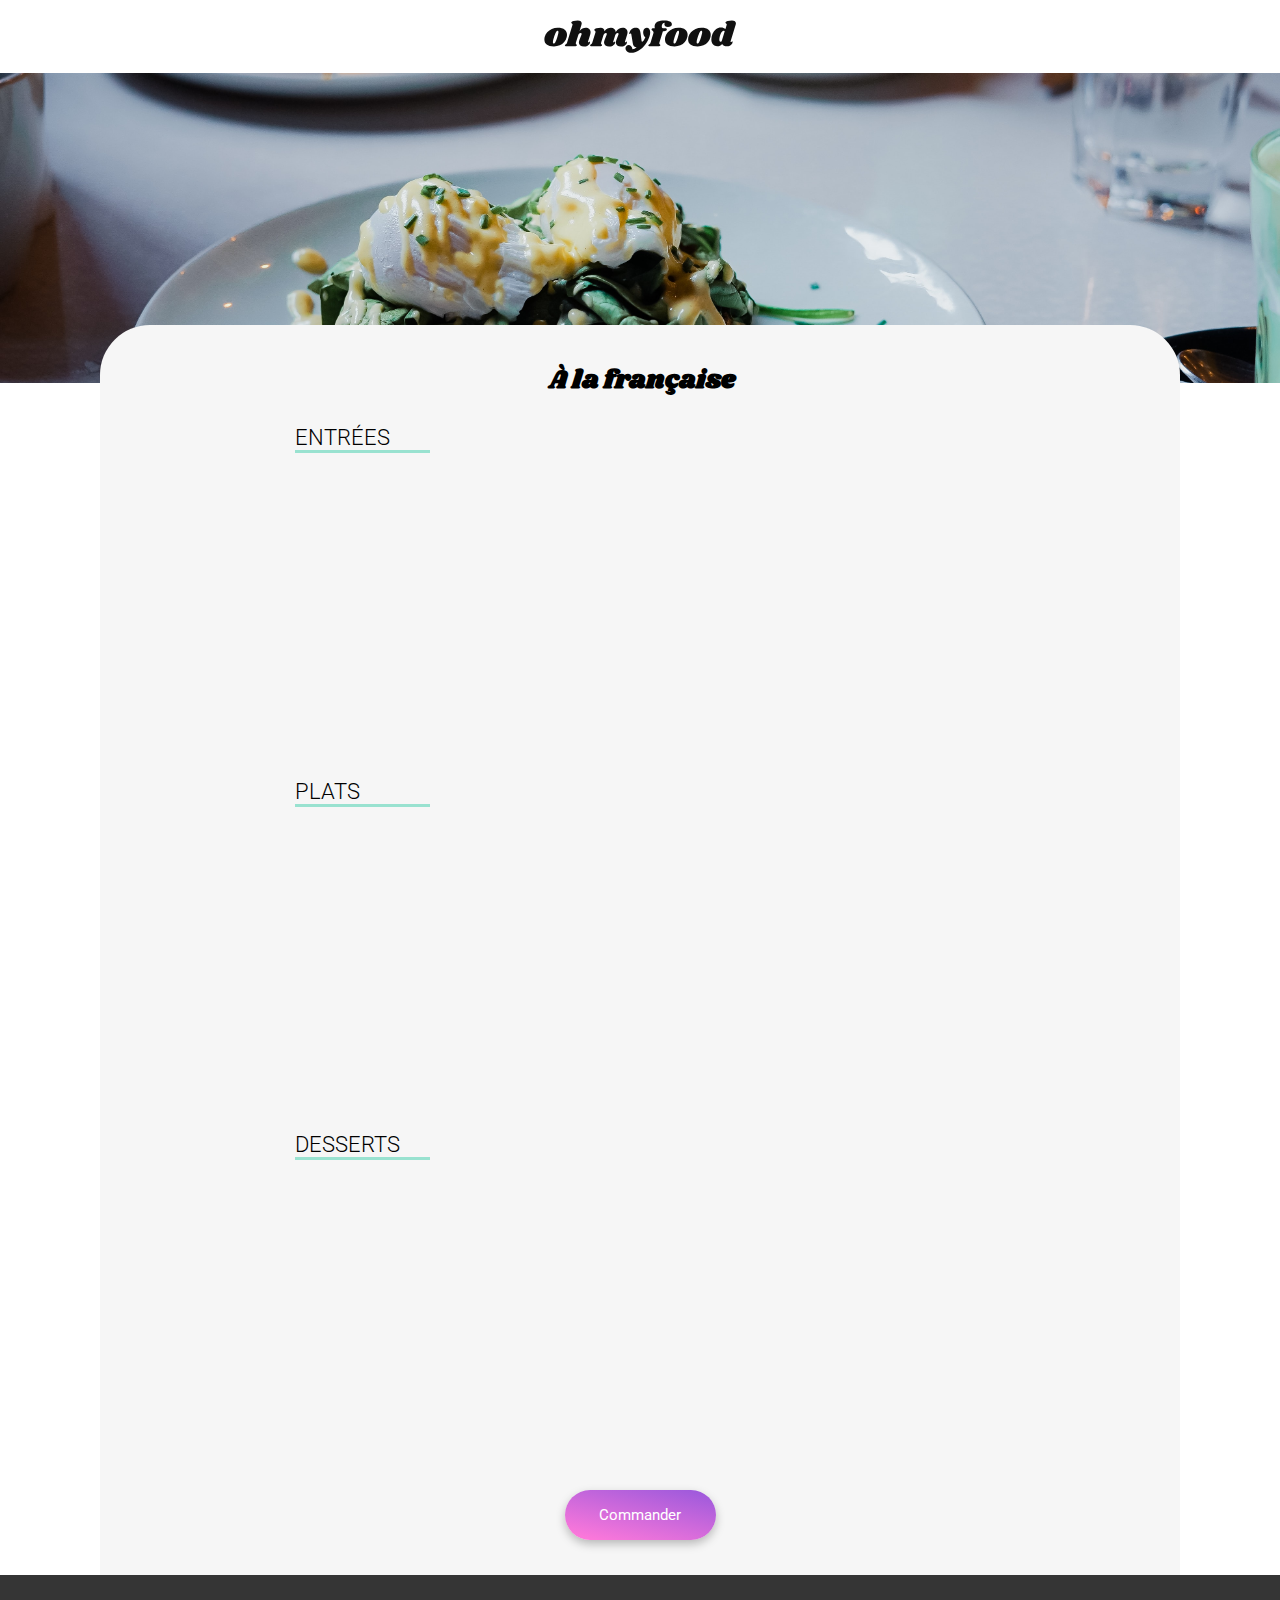
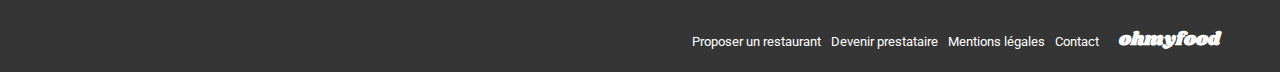
<file: restaurants/menu_a_la_francaise.html>
<!DOCTYPE html>
<html lang="fr">

<head>
    <meta charset="UTF-8">
    <meta name="viewport" content="width=device-width, initial-scale=1.0">
    <title>Menu - La palette du goût</title>
    <link rel="preconnect" href="https://fonts.googleapis.com">
    <link rel="preconnect" href="https://fonts.gstatic.com" crossorigin>
    <link href="https://fonts.googleapis.com/css2?family=Roboto:ital,wght@0,100;0,300;0,400;0,500;0,700;0,900;1,100;1,300;1,400;1,500;1,700;1,900&family=Shrikhand&display=swap" rel="stylesheet">
    <link rel="stylesheet" href="https://cdnjs.cloudflare.com/ajax/libs/font-awesome/6.2.1/css/all.min.css" integrity="sha512-MV7K8+y+gLIBoVD59lQIYicR65iaqukzvf/nwasF0nqhPay5w/9lJmVM2hMDcnK1OnMGCdVK+iQrJ7lzPJQd1w==" crossorigin="anonymous" referrerpolicy="no-referrer">
    <link rel="stylesheet" href="../assets/css/main.css">
</head>

<body>

    <!-- Header -->

    <header class="header">
        <a href="../index.html">
            <i class="fa-solid fa-arrow-left header__icon-arrow"></i>
        </a>
        <img class="header__logo logo" src="../assets/images/logo/ohmyfood@2x.svg" alt="logo">
    </header>
    <main>

        <!-- Banniere -->

        <div>
            <img class='banniere' src="../assets/images/restaurants/toa-heftiba-DQKerTsQwi0-unsplash.jpg" alt="photo du restaurant">
        </div>

        <!-- Menu -->

        <section class="menu">
            <div>
                <div>
                    <h1 class="menu__title">À la française</h1>
                    <a href="#">
                        <div class="heart-button-menu"><i class="fa-regular fa-heart card__heart--banniere"></i></div>
                    </a>
                </div>
            </div>
            <div class="menu__lists">
                <div class="menu__list">
                    <h2 class="menu__title2 fade-in">ENTRÉES</h2>
                    <a href="#">
                        <div class="menu-item item-1">
                            <div class="menu-content">
                                <h3 class="menu-titlename">Tartare de poulpe acidulé</h3>
                                <p class="menu-paragraphe">Aux zestes d'orange</p>
                            </div>
                                <span class="euro">25€</span>
                                <div class="list-order">
                                    <i class="fa-regular fa-circle-check icon-check"></i>
                                </div>
                        </div>
                    </a>
                    <a href="#">
                        <div class="menu-item item-2">
                            <div class="menu-content">
                                <h3 class="menu-titlename">Velouté de légumes d'antan</h3>
                                <p class="menu-paragraphe">Carotte, panais, topinambour</p>
                            </div>
                                <span class="euro">35€</span>
                                <div class="list-order">
                                    <i class="fa-regular fa-circle-check icon-check"></i>
                                </div>
                        </div>
                    </a>
                    <a href="#">
                        <div class="menu-item item-3">
                            <div class="menu-content">
                                <h3 class="menu-titlename">Soupe à l'oignon</h3>
                                <p class="menu-paragraphe">Revisitée</p>
                            </div>
                                <span class="euro">20€</span>
                                <div class="list-order">
                                    <i class="fa-regular fa-circle-check icon-check"></i>
                                </div>
                        </div>
                    </a>
                </div>

                <div class="menu__list">
                <h2 class="menu__title2 fade-in">PLATS</h2>
                    <a href="#">
                        <div class="menu-item item-1">
                            <div class="menu-content">
                                <h3 class="menu-titlename">Coquilles Saint-Jacques</h3>
                                <p class="menu-paragraphe">Accompagnées d'une purée de panais</p>
                            </div>
                                <span class="euro">40€</span>
                                <div class="list-order">
                                    <i class="fa-regular fa-circle-check icon-check"></i>
                                </div>
                        </div>
                    </a>
                    <a href="#">
                        <div class="menu-item item-2">
                            <div class="menu-content">
                                <h3 class="menu-titlename">Magret de canard</h3>
                                <p class="menu-paragraphe">Et parmentier de pommes de terre</p>
                            </div>
                                <span class="euro">35€</span>
                                <div class="list-order">
                                    <i class="fa-regular fa-circle-check icon-check"></i>
                                </div>
                        </div>
                    </a>
                    <a href="#">
                        <div class="menu-item item-3">
                            <div class="menu-content">
                                <h3 class="menu-titlename">Pigeonneau d’Ille-et-Vilaine</h3>
                                <p class="menu-paragraphe">Sur son lit de gnocchis aux légumes</p>
                            </div>
                                <span class="euro">44€</span>
                                <div class="list-order">
                                    <i class="fa-regular fa-circle-check icon-check"></i>
                                </div>
                        </div>
                    </a>
                </div>

                <div class="menu__list">
                <h2 class="menu__title2 fade-in">DESSERTS</h2>
                    <a href="#">
                        <div class="menu-item item-1">
                            <div class="menu-content">
                                <h3 class="menu-titlename">Pétales de violettes glacés</h3>
                                <p class="menu-paragraphe">Et purée de noisettes</p>
                            </div>
                                <span class="euro">18€</span>
                                <div class="list-order">
                                    <i class="fa-regular fa-circle-check icon-check"></i>
                                </div>
                        </div>
                    </a>
                    <a href="#">
                        <div class="menu-item item-2">
                            <div class="menu-content">
                                <h3 class="menu-titlename">Fondant au chocolat</h3>
                                <p class="menu-paragraphe">Revisité</p>
                            </div>
                                <span class="euro">22€</span>
                                <div class="list-order">
                                    <i class="fa-regular fa-circle-check icon-check"></i>
                                </div>
                        </div>
                    </a>
                    <a href="#">
                        <div class="menu-item item-3">
                            <div class="menu-content">
                                <h3 class="menu-titlename">Millefeuille croustillant</h3>
                                <p class="menu-paragraphe">Myrtilles et pâte d’amande</p>
                            </div>
                                <span class="euro">23€</span>
                                <div class="list-order">
                                    <i class="fa-regular fa-circle-check icon-check"></i>
                                </div>
                        </div>
                    </a>
                </div>
            </div>

            <!-- Order button -->

            <div class="container order-container">
                <a href="#">
                    <div class="lineargradient lineargradient__orderbutton">Commander</div>
                </a>
            </div>
        </section>
    </main>

    <!-- Footer -->

    <footer class="footer">
        <h3 class="footer__title">ohmyfood</h3>
        <ul class="footer__title--link">
            <li>
                <i class="fa-solid fa-utensils footer__icon"></i>
                <a href="#">Proposer un restaurant</a>
            </li>
            <li>
                <i class="fa-solid fa-handshake-angle footer__icon"></i>
                <a href="#">Devenir prestataire</a>
            </li>
            <li>
                <a href="#">Mentions légales</a>
            </li>
            <li>
                <a href="mailto:contact@ohmyfood.com">Contact</a>
            </li>
        </ul>
    </footer>
</body>

</html>
</file>
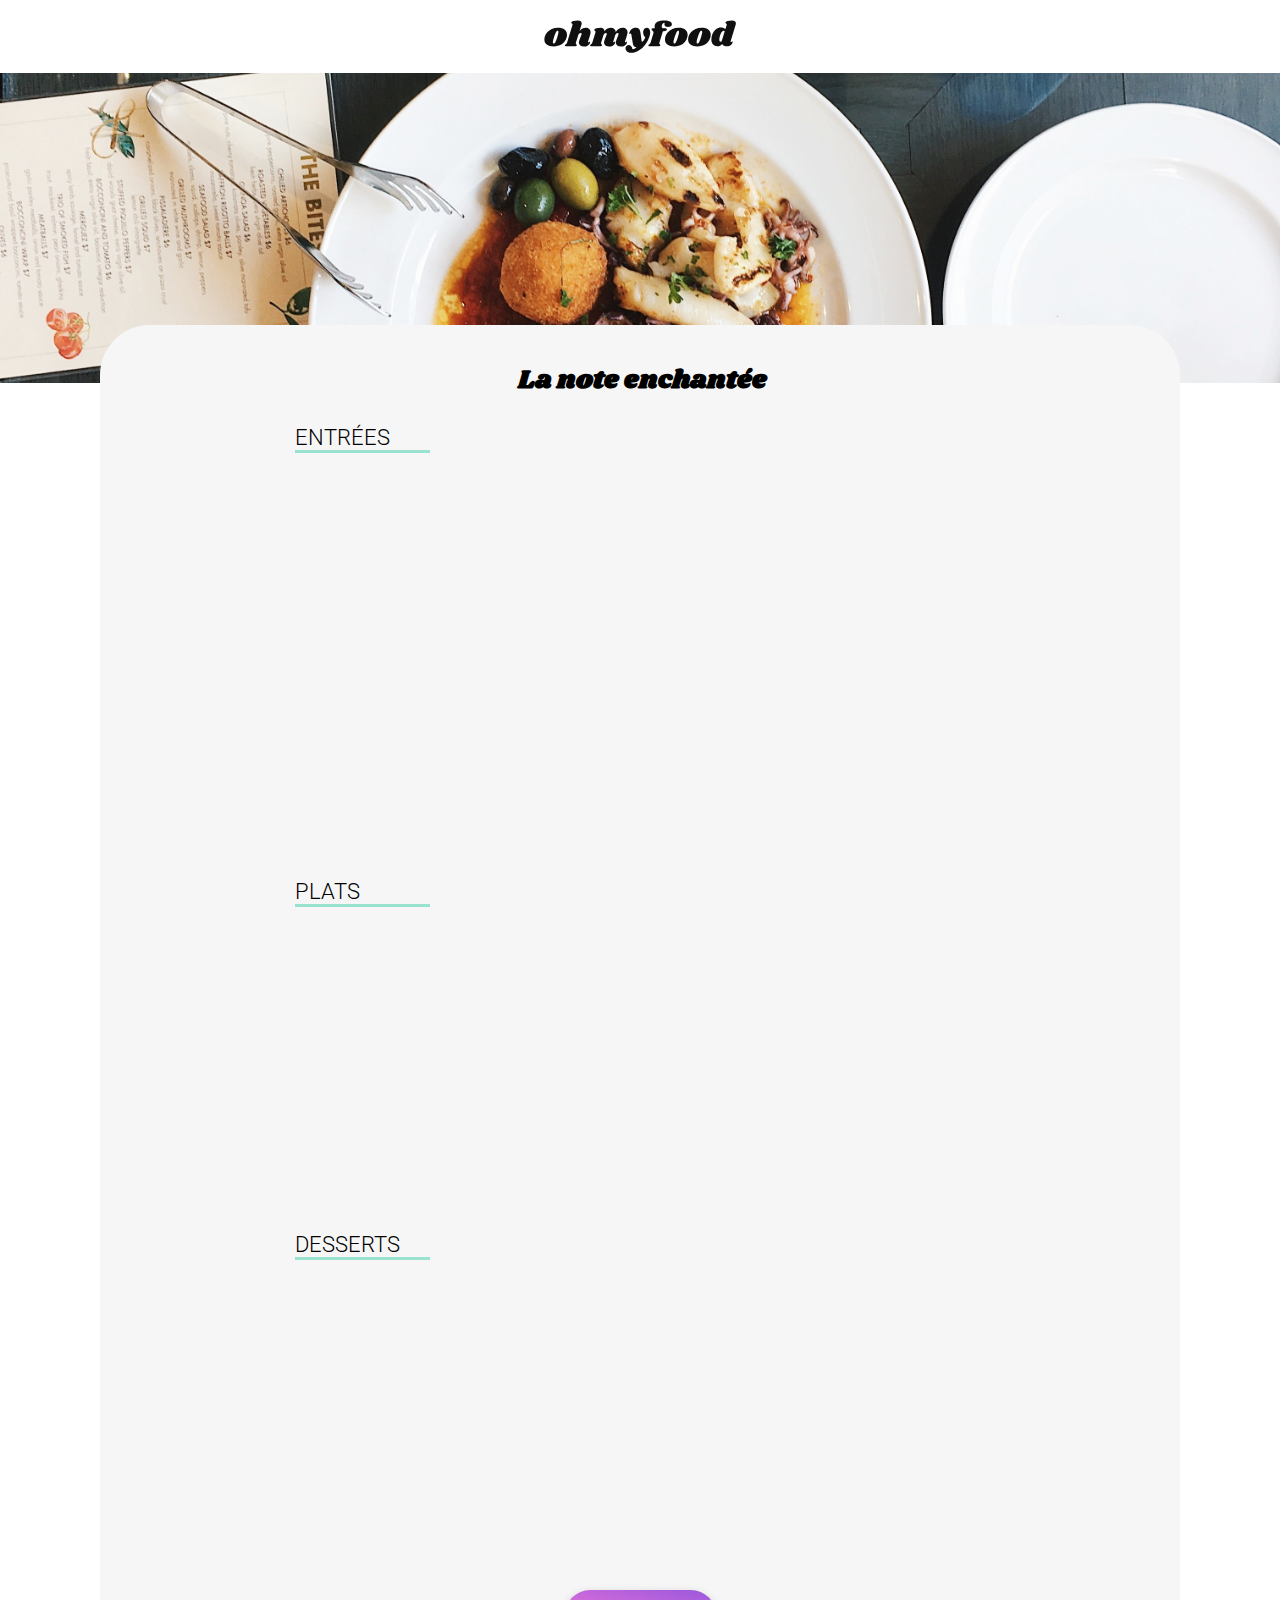
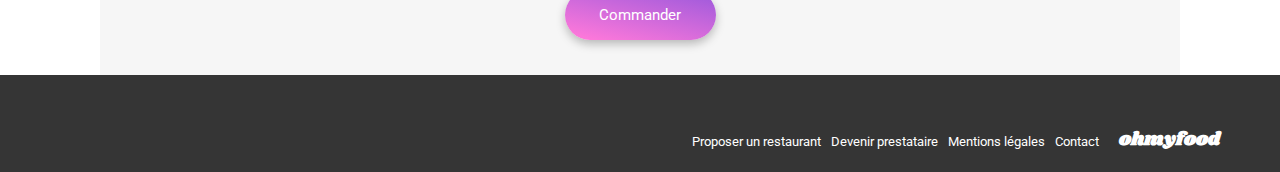
<file: restaurants/menu_la_note_enchantee.html>
<!DOCTYPE html>
<html lang="fr">

<head>
    <meta charset="UTF-8">
    <meta name="viewport" content="width=device-width, initial-scale=1.0">
    <title>Menu - La note enchantée</title>
    <link rel="preconnect" href="https://fonts.googleapis.com">
    <link rel="preconnect" href="https://fonts.gstatic.com" crossorigin>
    <link href="https://fonts.googleapis.com/css2?family=Roboto:ital,wght@0,100;0,300;0,400;0,500;0,700;0,900;1,100;1,300;1,400;1,500;1,700;1,900&family=Shrikhand&display=swap" rel="stylesheet">
    <link rel="stylesheet" href="https://cdnjs.cloudflare.com/ajax/libs/font-awesome/6.2.1/css/all.min.css" integrity="sha512-MV7K8+y+gLIBoVD59lQIYicR65iaqukzvf/nwasF0nqhPay5w/9lJmVM2hMDcnK1OnMGCdVK+iQrJ7lzPJQd1w==" crossorigin="anonymous" referrerpolicy="no-referrer">
    <link rel="stylesheet" href="../assets/css/main.css">
</head>

<body>

    <!-- Header -->

    <header class="header">
        <a href="../index.html">
            <i class="fa-solid fa-arrow-left header__icon-arrow"></i>
        </a>
        <img class="header__logo logo" src="../assets/images/logo/ohmyfood@2x.svg" alt="logo">
    </header>
    <main>

        <!-- Banniere -->

        <div>
            <img class='banniere' src="../assets/images/restaurants/stil-u2Lp8tXIcjw-unsplash.jpg" alt="photo du restaurant">
        </div>

        <!-- Menu -->

        <section class="menu">
            <div>
                <div>
                    <h1 class="menu__title">La note enchantée</h1>
                    <a href="#">
                        <div class="heart-button-menu"><i class="fa-regular fa-heart card__heart--banniere"></i></div>
                    </a>
                </div>
            </div>
            <div class="menu__lists">
                <div class="menu__list">
                    <h2 class="menu__title2 fade-in">ENTRÉES</h2>
                    <a href="#">
                        <div class="menu-item item-1">
                            <div class="menu-content">
                                <h3 class="menu-titlename">Ravioles de foie gras</h3>
                                <p class="menu-paragraphe">Accompagnées de leur crème à la truffe</p>
                            </div>
                                <span class="euro">25€</span>
                                <div class="list-order">
                                    <i class="fa-regular fa-circle-check icon-check"></i>
                                </div>
                        </div>
                    </a>
                    <a href="#">
                        <div class="menu-item item-2">
                            <div class="menu-content">
                                <h3 class="menu-titlename">Caviar osciètre</h3>
                                <p class="menu-paragraphe">Sur blini à la farine de blé noir</p>
                            </div>
                                <span class="euro">35€</span>
                                <div class="list-order">
                                    <i class="fa-regular fa-circle-check icon-check"></i>
                                </div>
                        </div>
                    </a>
                    <a href="#">
                        <div class="menu-item item-3">
                            <div class="menu-content">
                                <h3 class="menu-titlename">Homard et espuma de potiron</h3>
                                <p class="menu-paragraphe">Marinés aux zestes d'orange</p>
                            </div>
                                <span class="euro">20€</span>
                                <div class="list-order">
                                    <i class="fa-regular fa-circle-check icon-check"></i>
                                </div>
                        </div>
                    </a>
                    <a href="#">
                        <div class="menu-item item-4">
                            <div class="menu-content">
                                <h3 class="menu-titlename">Foie gras de canard cuit entier</h3>
                                <p class="menu-paragraphe">Confiture de figue et pain toasté</p>
                            </div>
                                <span class="euro">35€</span>
                                <div class="list-order">
                                    <i class="fa-regular fa-circle-check icon-check"></i>
                                </div>
                        </div>
                    </a>
                </div>

                <div class="menu__list">
                <h2 class="menu__title2 fade-in">PLATS</h2>
                    <a href="#">
                        <div class="menu-item item-1">
                            <div class="menu-content">
                                <h3 class="menu-titlename">Noix de coquilles Saint-Jacques</h3>
                                <p class="menu-paragraphe">Sur lit de purée de céleri-rave</p>
                            </div>
                                <span class="euro">40€</span>
                                <div class="list-order">
                                    <i class="fa-regular fa-circle-check icon-check"></i>
                                </div>
                        </div>
                    </a>
                    <a href="#">
                        <div class="menu-item item-2">
                            <div class="menu-content">
                                <h3 class="menu-titlename">Langoustine poêlée</h3>
                                <p class="menu-paragraphe">Purée de patate douce</p>
                            </div>
                                <span class="euro">35€</span>
                                <div class="list-order">
                                    <i class="fa-regular fa-circle-check icon-check"></i>
                                </div>
                        </div>
                    </a>
                    <a href="#">
                        <div class="menu-item item-3">
                            <div class="menu-content">
                                <h3 class="menu-titlename">Mijoté de queue de bœuf</h3>
                                <p class="menu-paragraphe">Et riz sauvage aux zestes de citron</p>
                            </div>
                                <span class="euro">44€</span>
                                <div class="list-order">
                                    <i class="fa-regular fa-circle-check icon-check"></i>
                                </div>
                        </div>
                    </a>
                </div>

                <div class="menu__list">
                <h2 class="menu__title2 fade-in">DESSERTS</h2>
                    <a href="#">
                        <div class="menu-item item-1">
                            <div class="menu-content">
                                <h3 class="menu-titlename">Macaron noisette et chocolat</h3>
                                <p class="menu-paragraphe">Glace au caramel brun et sel de Guérande</p>
                            </div>
                                <span class="euro">18€</span>
                                <div class="list-order">
                                    <i class="fa-regular fa-circle-check icon-check"></i>
                                </div>
                        </div>
                    </a>
                    <a href="#">
                        <div class="menu-item item-2">
                            <div class="menu-content">
                                <h3 class="menu-titlename">Baba au rhum revisité</h3>
                                <p class="menu-paragraphe">Avec son coulis de citron</p>
                            </div>
                                <span class="euro">22€</span>
                                <div class="list-order">
                                    <i class="fa-regular fa-circle-check icon-check"></i>
                                </div>
                        </div>
                    </a>
                    <a href="#">
                        <div class="menu-item item-3">
                            <div class="menu-content">
                                <h3 class="menu-titlename">Tarte au citron meringuée</h3>
                                <p class="menu-paragraphe">Déstructurée</p>
                            </div>
                                <span class="euro">23€</span>
                                <div class="list-order">
                                    <i class="fa-regular fa-circle-check icon-check"></i>
                                </div>
                        </div>
                    </a>
                </div>
            </div>

            <!-- Order button -->

            <div class="container order-container">
                <a href="#">
                    <div class="lineargradient lineargradient__orderbutton">Commander</div>
                </a>
            </div>
        </section>
    </main>

    <!-- Footer -->

    <footer class="footer">
        <h3 class="footer__title">ohmyfood</h3>
        <ul class="footer__title--link">
            <li>
                <i class="fa-solid fa-utensils footer__icon"></i>
                <a href="#">Proposer un restaurant</a>
            </li>
            <li>
                <i class="fa-solid fa-handshake-angle footer__icon"></i>
                <a href="#">Devenir prestataire</a>
            </li>
            <li>
                <a href="#">Mentions légales</a>
            </li>
            <li>
                <a href="mailto:contact@ohmyfood.com">Contact</a>
            </li>
        </ul>
    </footer>
</body>

</html>
</file>
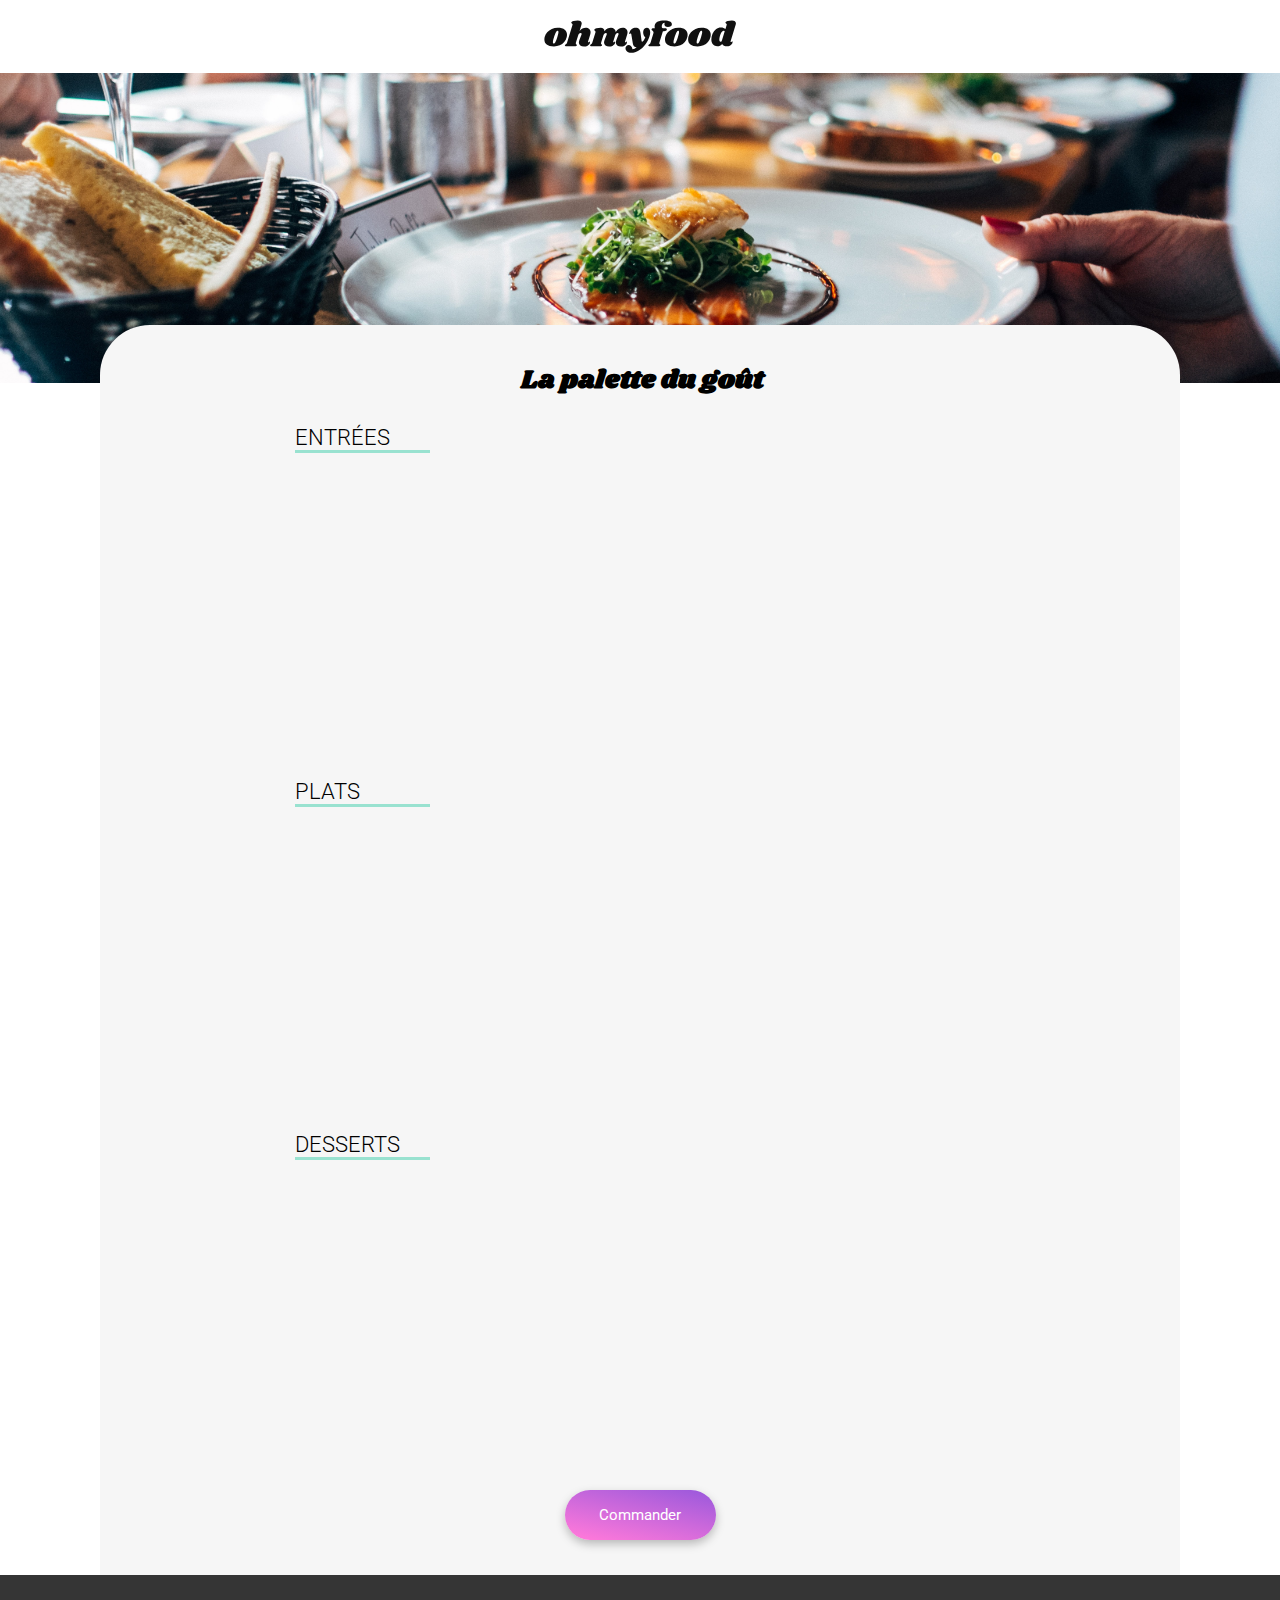
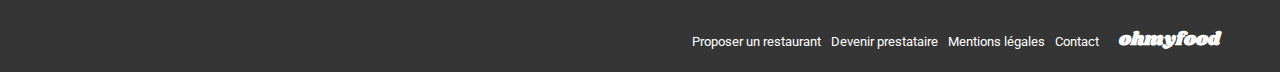
<file: restaurants/menu_la_palette_du_gout.html>
<!DOCTYPE html>
<html lang="fr">

<head>
    <meta charset="UTF-8">
    <meta name="viewport" content="width=device-width, initial-scale=1.0">
    <title>Menu - La palette du goût</title>
    <link rel="preconnect" href="https://fonts.googleapis.com">
    <link rel="preconnect" href="https://fonts.gstatic.com" crossorigin>
    <link href="https://fonts.googleapis.com/css2?family=Roboto:ital,wght@0,100;0,300;0,400;0,500;0,700;0,900;1,100;1,300;1,400;1,500;1,700;1,900&family=Shrikhand&display=swap" rel="stylesheet">
    <link rel="stylesheet" href="https://cdnjs.cloudflare.com/ajax/libs/font-awesome/6.2.1/css/all.min.css" integrity="sha512-MV7K8+y+gLIBoVD59lQIYicR65iaqukzvf/nwasF0nqhPay5w/9lJmVM2hMDcnK1OnMGCdVK+iQrJ7lzPJQd1w==" crossorigin="anonymous" referrerpolicy="no-referrer">
    <link rel="stylesheet" href="../assets/css/main.css">
</head>

<body>

    <!-- Header -->

    <header class="header">
        <a href="../index.html">
            <i class="fa-solid fa-arrow-left header__icon-arrow"></i>
        </a>
        <img class="header__logo logo" src="../assets/images/logo/ohmyfood@2x.svg" alt="logo">
    </header>
    <main>

        <!-- Banniere -->

        <div>
            <img class='banniere' src="../assets/images/restaurants/jay-wennington-N_Y88TWmGwA-unsplash.jpg" alt="photo du restaurant">
        </div>

        <!-- Menu -->

        <section class="menu">
            <div>
                <div>
                    <h1 class="menu__title">La palette du goût</h1>
                    <a href="#">
                        <div class="heart-button-menu"><i class="fa-regular fa-heart card__heart--banniere"></i></div>
                    </a>
                </div>
            </div>
            <div class="menu__lists">
                <div class="menu__list">
                    <h2 class="menu__title2 fade-in">ENTRÉES</h2>
                    <a href="#">
                        <div class="menu-item item-1">
                            <div class="menu-content">
                                <h3 class="menu-titlename">Fricassée d'escargots</h3>
                                <p class="menu-paragraphe">Au piment d'Espelette</p>
                            </div>
                                <span class="euro">25€</span>
                                <div class="list-order">
                                    <i class="fa-regular fa-circle-check icon-check"></i>
                                </div>
                        </div>
                    </a>
                    <a href="#">
                        <div class="menu-item item-2">
                            <div class="menu-content">
                                <h3 class="menu-titlename">Foie gras de canard mi-cuit</h3>
                                <p class="menu-paragraphe">Et ses copeaux de truffe noire</p>
                            </div>
                                <span class="euro">35€</span>
                                <div class="list-order">
                                    <i class="fa-regular fa-circle-check icon-check"></i>
                                </div>
                        </div>
                    </a>
                    <a href="#">
                        <div class="menu-item item-3">
                            <div class="menu-content">
                                <h3 class="menu-titlename">Œuf au plat</h3>
                                <p class="menu-paragraphe">Assaisonné à la truffe sur lit de caviar</p>
                            </div>
                                <span class="euro">20€</span>
                                <div class="list-order">
                                    <i class="fa-regular fa-circle-check icon-check"></i>
                                </div>
                        </div>
                    </a>
                </div>

                <div class="menu__list">
                <h2 class="menu__title2 fade-in">PLATS</h2>
                    <a href="#">
                        <div class="menu-item item-1">
                            <div class="menu-content">
                                <h3 class="menu-titlename">Filet de bœuf aux herbes</h3>
                                <p class="menu-paragraphe">Accompagné de sa ribambelle de légumes</p>
                            </div>
                                <span class="euro">40€</span>
                                <div class="list-order">
                                    <i class="fa-regular fa-circle-check icon-check"></i>
                                </div>
                        </div>
                    </a>
                    <a href="#">
                        <div class="menu-item item-2">
                            <div class="menu-content">
                                <h3 class="menu-titlename">Parmentier de queue de bœuf</h3>
                                <p class="menu-paragraphe">À la truffe noire sur sa purée de panais</p>
                            </div>
                                <span class="euro">35€</span>
                                <div class="list-order">
                                    <i class="fa-regular fa-circle-check icon-check"></i>
                                </div>
                        </div>
                    </a>
                    <a href="#">
                        <div class="menu-item item-3">
                            <div class="menu-content">
                                <h3 class="menu-titlename">Filet de turbot</h3>
                                <p class="menu-paragraphe">Aux agrumes</p>
                            </div>
                                <span class="euro">44€</span>
                                <div class="list-order">
                                    <i class="fa-regular fa-circle-check icon-check"></i>
                                </div>
                        </div>
                    </a>
                </div>

                <div class="menu__list">
                <h2 class="menu__title2 fade-in">DESSERTS</h2>
                    <a href="#">
                        <div class="menu-item item-1">
                            <div class="menu-content">
                                <h3 class="menu-titlename">Paris-Brest</h3>
                                <p class="menu-paragraphe">Revisité</p>
                            </div>
                                <span class="euro">18€</span>
                                <div class="list-order">
                                    <i class="fa-regular fa-circle-check icon-check"></i>
                                </div>
                        </div>
                    </a>
                    <a href="#">
                        <div class="menu-item item-2">
                            <div class="menu-content">
                                <h3 class="menu-titlename">Macaron au chocolat d'exception</h3>
                                <p class="menu-paragraphe">Et glace à la vanille de Madagascar</p>
                            </div>
                                <span class="euro">22€</span>
                                <div class="list-order">
                                    <i class="fa-regular fa-circle-check icon-check"></i>
                                </div>
                        </div>
                    </a>
                    <a href="#">
                        <div class="menu-item item-3">
                            <div class="menu-content">
                                <h3 class="menu-titlename">Mousse au chocolat</h3>
                                <p class="menu-paragraphe">Au piment d'Espelette et à la truffe noire</p>
                            </div>
                                <span class="euro">23€</span>
                                <div class="list-order">
                                    <i class="fa-regular fa-circle-check icon-check"></i>
                                </div>
                        </div>
                    </a>
                </div>
            </div>

            <!-- Order button -->

            <div class="container order-container">
                <a href="#">
                    <div class="lineargradient lineargradient__orderbutton">Commander</div>
                </a>
            </div>
        </section>
    </main>

    <!-- Footer -->

    <footer class="footer">
        <h3 class="footer__title">ohmyfood</h3>
        <ul class="footer__title--link">
            <li>
                <i class="fa-solid fa-utensils footer__icon"></i>
                <a href="#">Proposer un restaurant</a>
            </li>
            <li>
                <i class="fa-solid fa-handshake-angle footer__icon"></i>
                <a href="#">Devenir prestataire</a>
            </li>
            <li>
                <a href="#">Mentions légales</a>
            </li>
            <li>
                <a href="mailto:contact@ohmyfood.com">Contact</a>
            </li>
        </ul>
    </footer>
</body>

</html>
</file>
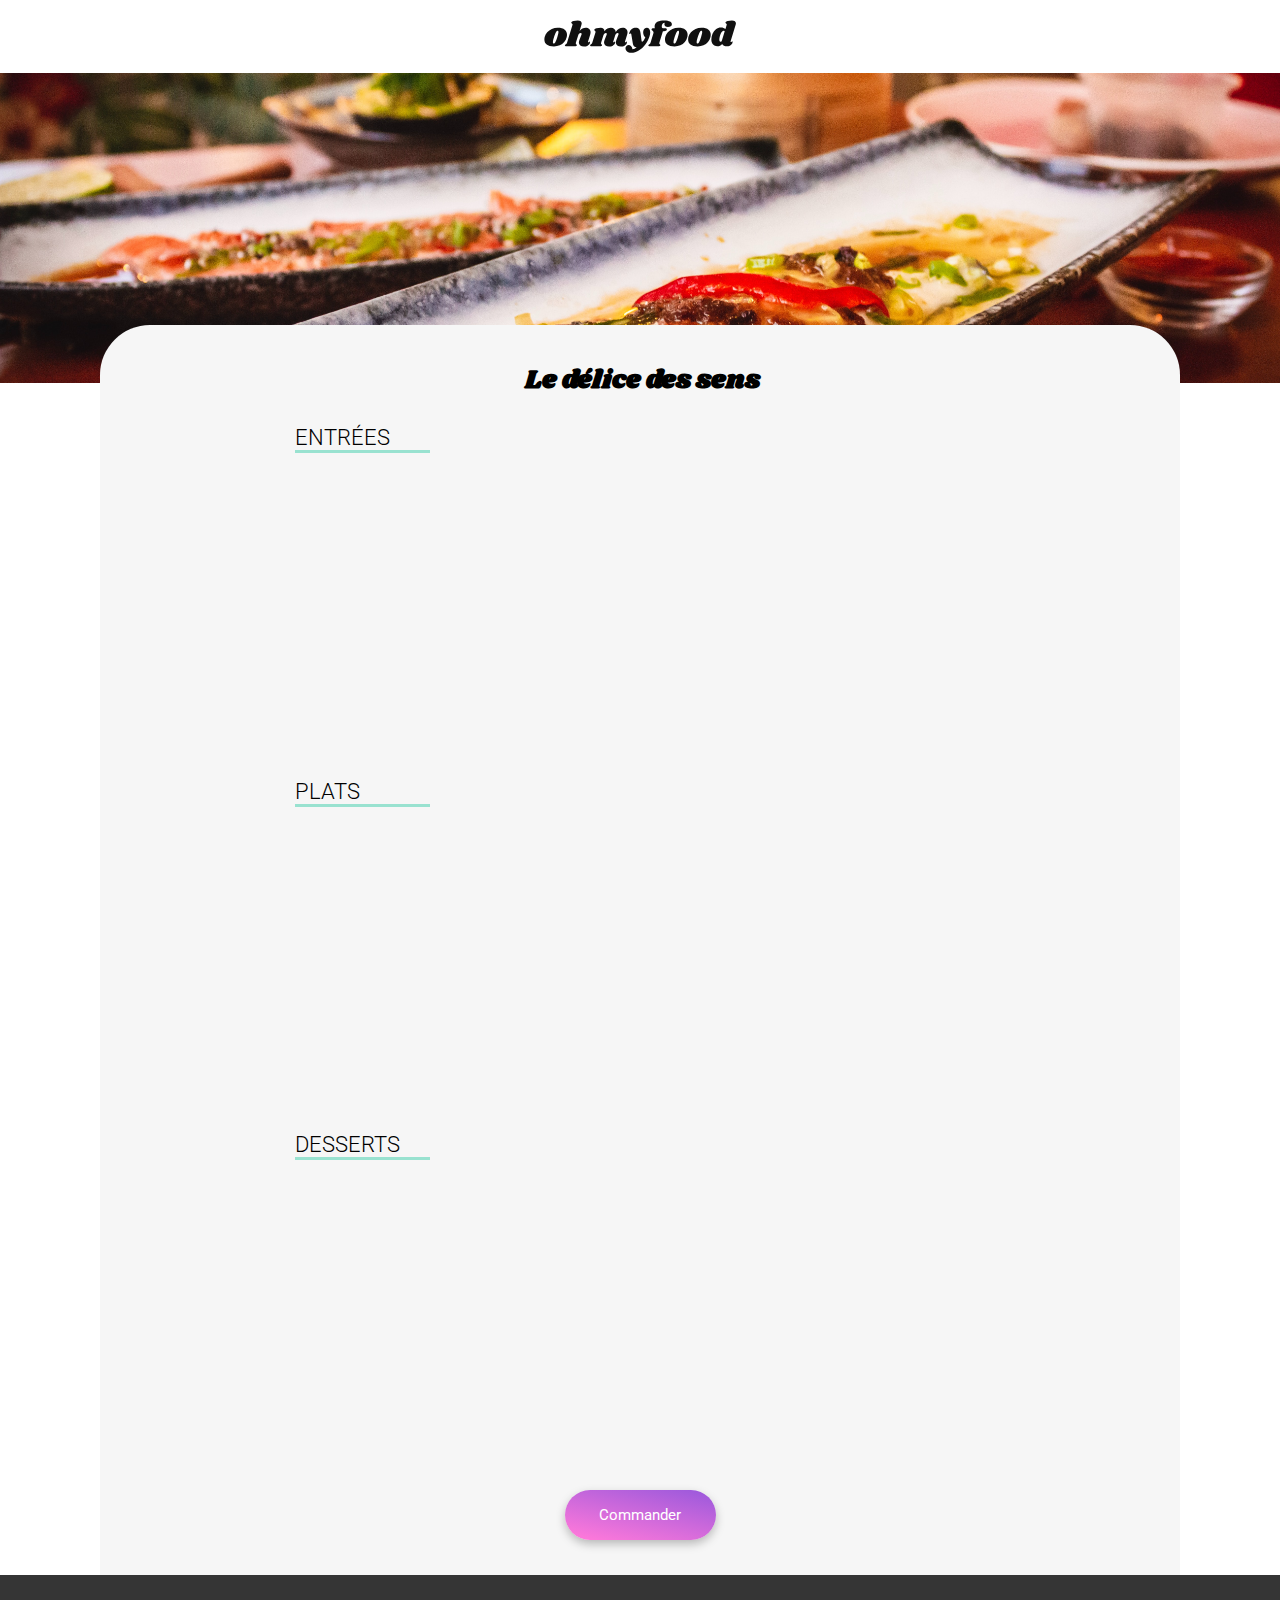
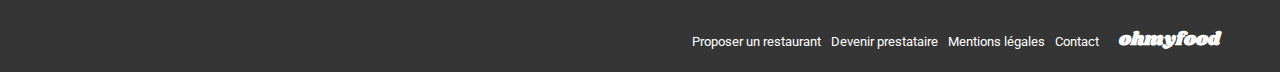
<file: restaurants/menu_le_delice_des_sens.html>
<!DOCTYPE html>
<html lang="fr">

<head>
    <meta charset="UTF-8">
    <meta name="viewport" content="width=device-width, initial-scale=1.0">
    <title>Menu - La palette du goût</title>
    <link rel="preconnect" href="https://fonts.googleapis.com">
    <link rel="preconnect" href="https://fonts.gstatic.com" crossorigin>
    <link href="https://fonts.googleapis.com/css2?family=Roboto:ital,wght@0,100;0,300;0,400;0,500;0,700;0,900;1,100;1,300;1,400;1,500;1,700;1,900&family=Shrikhand&display=swap" rel="stylesheet">
    <link rel="stylesheet" href="https://cdnjs.cloudflare.com/ajax/libs/font-awesome/6.2.1/css/all.min.css" integrity="sha512-MV7K8+y+gLIBoVD59lQIYicR65iaqukzvf/nwasF0nqhPay5w/9lJmVM2hMDcnK1OnMGCdVK+iQrJ7lzPJQd1w==" crossorigin="anonymous" referrerpolicy="no-referrer">
    <link rel="stylesheet" href="../assets/css/main.css">
</head>

<body>

    <!-- Header -->

    <header class="header">
        <a href="../index.html">
            <i class="fa-solid fa-arrow-left header__icon-arrow"></i>
        </a>
        <img class="header__logo logo" src="../assets/images/logo/ohmyfood@2x.svg" alt="logo">
    </header>
    <main>

        <!-- Banniere -->

        <div>
            <img class='banniere' src="../assets/images/restaurants/louis-hansel-shotsoflouis-qNBGVyOCY8Q-unsplash.jpg" alt="photo du restaurant">
        </div>

        <!-- Menu -->

        <section class="menu">
            <div>
                <div>
                    <h1 class="menu__title">Le délice des sens</h1>
                    <a href="#">
                        <div class="heart-button-menu"><i class="fa-regular fa-heart card__heart--banniere"></i></div>
                    </a>
                </div>
            </div>
            <div class="menu__lists">
                <div class="menu__list">
                    <h2 class="menu__title2 fade-in">ENTRÉES</h2>
                    <a href="#">
                        <div class="menu-item item-1">
                            <div class="menu-content">
                                <h3 class="menu-titlename">Tartare de thon</h3>
                                <p class="menu-paragraphe">Assaisonné au yuzu</p>
                            </div>
                                <span class="euro">25€</span>
                                <div class="list-order">
                                    <i class="fa-regular fa-circle-check icon-check"></i>
                                </div>
                        </div>
                    </a>
                    <a href="#">
                        <div class="menu-item item-2">
                            <div class="menu-content">
                                <h3 class="menu-titlename">Bouchée de homard croustillant</h3>
                                <p class="menu-paragraphe">Et sa farandole de petits légumes</p>
                            </div>
                                <span class="euro">35€</span>
                                <div class="list-order">
                                    <i class="fa-regular fa-circle-check icon-check"></i>
                                </div>
                        </div>
                    </a>
                    <a href="#">
                        <div class="menu-item item-3">
                            <div class="menu-content">
                                <h3 class="menu-titlename">Velouté de cèpes</h3>
                                <p class="menu-paragraphe">Aux truffes</p>
                            </div>
                                <span class="euro">20€</span>
                                <div class="list-order">
                                    <i class="fa-regular fa-circle-check icon-check"></i>
                                </div>
                        </div>
                    </a>
                </div>

                <div class="menu__list">
                <h2 class="menu__title2 fade-in">PLATS</h2>
                    <a href="#">
                        <div class="menu-item item-1">
                            <div class="menu-content">
                                <h3 class="menu-titlename">Poulet rôti aux herbes de Provence</h3>
                                <p class="menu-paragraphe">Et sa crème de truffe</p>
                            </div>
                                <span class="euro">40€</span>
                                <div class="list-order">
                                    <i class="fa-regular fa-circle-check icon-check"></i>
                                </div>
                        </div>
                    </a>
                    <a href="#">
                        <div class="menu-item item-2">
                            <div class="menu-content">
                                <h3 class="menu-titlename">Langouste rôtie</h3>
                                <p class="menu-paragraphe">Et ses légumes de saison</p>
                            </div>
                                <span class="euro">35€</span>
                                <div class="list-order">
                                    <i class="fa-regular fa-circle-check icon-check"></i>
                                </div>
                        </div>
                    </a>
                    <a href="#">
                        <div class="menu-item item-3">
                            <div class="menu-content">
                                <h3 class="menu-titlename">Côte de bœuf Angus</h3>
                                <p class="menu-paragraphe">Et sa purée de panais</p>
                            </div>
                                <span class="euro">44€</span>
                                <div class="list-order">
                                    <i class="fa-regular fa-circle-check icon-check"></i>
                                </div>
                        </div>
                    </a>
                </div>

                <div class="menu__list">
                <h2 class="menu__title2 fade-in">DESSERTS</h2>
                    <a href="#">
                        <div class="menu-item item-1">
                            <div class="menu-content">
                                <h3 class="menu-titlename">Farandole de desserts</h3>
                                <p class="menu-paragraphe">Du chef</p>
                            </div>
                                <span class="euro">18€</span>
                                <div class="list-order">
                                    <i class="fa-regular fa-circle-check icon-check"></i>
                                </div>
                        </div>
                    </a>
                    <a href="#">
                        <div class="menu-item item-2">
                            <div class="menu-content">
                                <h3 class="menu-titlename">Crème brulée</h3>
                                <p class="menu-paragraphe">Revisitée</p>
                            </div>
                                <span class="euro">22€</span>
                                <div class="list-order">
                                    <i class="fa-regular fa-circle-check icon-check"></i>
                                </div>
                        </div>
                    </a>
                    <a href="#">
                        <div class="menu-item item-3">
                            <div class="menu-content">
                                <h3 class="menu-titlename">Tiramisu</h3>
                                <p class="menu-paragraphe">À la noisette</p>
                            </div>
                                <span class="euro">23€</span>
                                <div class="list-order">
                                    <i class="fa-regular fa-circle-check icon-check"></i>
                                </div>
                        </div>
                    </a>
                </div>
            </div>

            <!-- Order button -->

            <div class="container order-container">
                <a href="#">
                    <div class="lineargradient lineargradient__orderbutton">Commander</div>
                </a>
            </div>
        </section>
    </main>

    <!-- Footer -->

    <footer class="footer">
        <h3 class="footer__title">ohmyfood</h3>
        <ul class="footer__title--link">
            <li>
                <i class="fa-solid fa-utensils footer__icon"></i>
                <a href="#">Proposer un restaurant</a>
            </li>
            <li>
                <i class="fa-solid fa-handshake-angle footer__icon"></i>
                <a href="#">Devenir prestataire</a>
            </li>
            <li>
                <a href="#">Mentions légales</a>
            </li>
            <li>
                <a href="mailto:contact@ohmyfood.com">Contact</a>
            </li>
        </ul>
    </footer>
</body>

</html>
</file>
<file: assets/css/main.css>
@keyframes spin {
  from {
    transform: rotate(0deg);
  }
  to {
    transform: rotate(360deg);
  }
}
@keyframes fadeOut {
  0% {
    opacity: 1;
  }
  90% {
    opacity: 1;
  }
  100% {
    opacity: 0;
    visibility: hidden;
  }
}
@keyframes heart-fill {
  0% {
    opacity: 0;
    transform: scale(0.2);
  }
  20% {
    opacity: 0.3;
    transform: scale(0.5);
  }
  40% {
    opacity: 0.5;
    transform: scale(0.75);
  }
  60% {
    opacity: 0.7;
    transform: scale(0.9);
  }
  80% {
    opacity: 0.9;
    transform: scale(1.05);
  }
  100% {
    opacity: 1;
    transform: scale(1);
  }
}
@keyframes menu-item {
  0% {
    opacity: 0;
    transform: translateY(10px);
  }
  100% {
    opacity: 1;
    transform: translateY(0);
  }
}
@keyframes check-rotate {
  0% {
    transform: rotate(0deg);
  }
  100% {
    transform: rotate(360deg);
  }
}
@keyframes check-rotate-reverse {
  0% {
    transform: rotate(360deg);
  }
  100% {
    transform: rotate(0deg);
  }
}
html, body {
  overflow-x: hidden;
}

main {
  width: 100%;
  font-family: "Roboto", sans-serif;
  display: flex;
  flex-direction: column;
}

body {
  margin: 0px;
  padding: 0px;
  overflow-x: hidden;
  max-width: 100%;
  box-sizing: border-box;
}

a {
  text-decoration: none;
  color: inherit;
}

a, button {
  cursor: pointer;
  border: none;
}

ul {
  list-style: none;
  padding-left: 20px;
  padding-bottom: 15px;
}

li {
  margin-bottom: 5px;
}

::-moz-placeholder {
  color: #000000;
  font-weight: 500;
  font-family: "Roboto", sans-serif;
  font-size: 16px;
}

::placeholder {
  color: #000000;
  font-weight: 500;
  font-family: "Roboto", sans-serif;
  font-size: 16px;
}

h1 {
  font-size: 24px;
  font-weight: 700;
  text-align: left;
  padding-top: 20px;
  padding-bottom: 5px;
  line-height: 35.09px;
}

h2 {
  font-family: "Roboto", sans-serif;
  font-size: 22px;
  font-weight: 700;
  text-align: left;
  padding-right: 100px;
}

h3 {
  padding-top: 10px;
  text-align: left;
}

p {
  font-family: "Roboto", sans-serif;
  font-size: 15px;
  font-weight: 300;
}

.explore {
  box-shadow: 0 -4px 1px -1px rgba(0, 0, 0, 0.2509803922);
  background-color: #F6F6F6;
}
.explore__title {
  font-size: 33px;
  text-align: center;
  font-weight: 700;
  margin-left: 0px;
}

.explore__text {
  font-family: "Roboto", sans-serif;
  text-align: center;
  font-size: 20px;
  font-weight: 300;
  color: #353535;
  margin-top: 10px;
  margin-bottom: 34px;
}

.container {
  display: flex;
  justify-content: center;
  padding-bottom: 50px;
  padding-right: 25px;
  max-width: 100%;
}

.lineargradient {
  font-family: "Roboto", sans-serif;
  display: flex;
  justify-content: center;
  align-items: center;
  border-radius: 25px;
  background: linear-gradient(193.33deg, #9356DC -5%, #FF79DA 95%);
  box-shadow: 0 4px 6px rgba(0, 0, 0, 0.1);
  transition: box-shadow 0.3s ease, background-color 0.3s ease;
  box-shadow: 0px 4px 10px 0px rgba(0, 0, 0, 0.2509803922);
  color: white;
  font-size: 15px;
  height: 45px;
  width: 120%;
}
.lineargradient:hover {
  box-shadow: 0 6px 8px rgba(0, 0, 0, 0.3);
}
.lineargradient:hover {
  background: linear-gradient(193.33deg, #ae80e5 -5%, #fface8 95%);
  color: white;
}

.lineargradient__orderbutton {
  width: 184%;
  height: 50px;
}

.heart-button-menu {
  background: transparent;
  position: absolute;
  right: 50px;
  top: 43px;
  padding: 0;
}

.order-container {
  padding-right: 68px;
  padding-top: 10px;
  padding-bottom: 15px;
}

.card-container {
  display: flex;
  flex-direction: column;
  align-items: center;
}

.card {
  width: 100%;
  position: relative;
  background-color: white;
  overflow: hidden;
  border-radius: 20px;
  margin-bottom: 25px;
}
.card__plate {
  width: 100%;
  height: 200px;
  -o-object-fit: cover;
     object-fit: cover;
}
.card .heart-button {
  background: none;
  position: absolute;
  right: 20px;
  top: 215px;
}
.card .heart-button .card__heart {
  font-size: 25px;
  color: #101010;
  transition: color 2s ease;
  background: none;
  background-clip: text;
  -webkit-background-clip: text;
  -webkit-text-fill-color: #101010;
}
.card .heart-button:hover .card__heart {
  animation: heart-fill 900ms forwards;
  background: linear-gradient(#9356DC, #FF79DA);
  -webkit-background-clip: text;
  background-clip: text;
  -webkit-text-fill-color: transparent;
  color: transparent;
  font-weight: bold;
}
.card .card__text {
  padding-bottom: 1px;
  padding-left: 15px;
  margin-top: -20px;
}

.card-place {
  padding-left: 0px;
  margin-top: -15px;
}

.new {
  display: flex;
  justify-content: center;
  align-items: center;
  background-color: #99E2D0;
  color: #008766;
  width: 80px;
  height: 30px;
  font-weight: bold;
  position: absolute;
  top: 10px;
  right: 25px;
  border-radius: 5px;
}

.card__heart--banniere {
  background: none;
  font-size: 27px;
  color: #101010;
  background-clip: text;
  -webkit-background-clip: text;
  -webkit-text-fill-color: #101010;
}
.card__heart--banniere:hover {
  animation: heart-fill 900ms forwards;
  background: linear-gradient(#9356DC, #FF79DA);
  -webkit-background-clip: text;
  background-clip: text;
  -webkit-text-fill-color: transparent;
  font-weight: bold;
}

.loader {
  position: fixed;
  top: 0;
  left: 0;
  right: 0;
  bottom: 0;
  background-color: rgba(255, 255, 255, 0.8);
  display: flex;
  justify-content: center;
  align-items: center;
  z-index: 9999;
  font-size: 24px;
  color: #000000;
  animation: fadeOut 1.3s forwards;
  font-family: "Roboto", sans-serif;
}
.loader .loader-content {
  display: flex;
  align-items: center;
  font-weight: bold;
}
.loader .loader-content .ustensils {
  margin-right: 20px;
  color: #000000;
  font-size: 32px;
  animation: spin 1s linear infinite;
}

.process {
  padding-left: 20px;
}

.btn {
  display: flex;
  flex-direction: column;
  align-items: center;
  gap: 20px;
  padding: 20px;
  padding-right: 32px;
}
.btn .btn__functioning {
  background-color: #F6F6F6;
  width: 100%;
  height: auto;
  padding: 5px;
  border-radius: 20px;
  box-shadow: 0px 4px 15px 0px rgba(0, 0, 0, 0.1490196078);
  display: flex;
  align-items: center;
  text-align: center;
  font-weight: 500;
  margin: 10px 0;
  font-family: "Roboto", sans-serif;
  position: relative;
  cursor: default;
  box-shadow: 0 4px 6px rgba(0, 0, 0, 0.1);
  transition: box-shadow 0.3s ease, background-color 0.3s ease;
}
.btn .btn__functioning:hover {
  box-shadow: 0 6px 8px rgba(0, 0, 0, 0.3);
}
.btn .btn__functioning:hover {
  background-color: white;
  color: #353535;
}
.btn .btn__functioning:hover .btn__iconebtn {
  color: #9356DC;
  background-color: white;
}
.btn .btn__functioning .btn__iconebtn {
  color: #7E7E7E;
  margin-left: 23px;
}
.btn .btn__functioning p {
  font-weight: 500;
  padding-left: 5px;
}

.badge {
  background-color: #9356DC;
  color: white;
  border-radius: 50%;
  font-weight: bold;
  padding: 10px;
  display: inline-flex;
  justify-content: center;
  align-items: center;
  width: 10px;
  height: 10px;
  position: absolute;
  top: 15px;
  left: -15px;
}

i {
  padding-right: 10px;
  color: #7E7E7E;
  width: 18px;
}

.fa-solid {
  padding: 0px;
}

.fa-mobile-screen-button {
  margin-left: 13px;
}

.restaurant {
  background-color: #F6F6F6;
  margin-top: 70px;
  padding: 20px;
}

.header {
  display: flex;
  justify-content: center;
  margin-top: 20px;
  padding-bottom: 20px;
}
.header .header {
  position: relative;
}
.header .header__icon-arrow {
  position: absolute;
  left: 45px;
  top: 25px;
  color: #353535;
  font-size: 20px;
}
.header__logo {
  width: 40%;
  height: auto;
}

@media (min-width: 768px) and (max-width: 1080px) {
  .header__logo {
    width: 25%;
    height: auto;
  }
}
@media (min-width: 1081px) {
  .header__logo {
    width: 15%;
    height: auto;
  }
}
/****** Location ***********/
.location {
  display: flex;
  justify-content: center;
  align-items: center;
  box-shadow: 0 -3px 1px -1px rgba(0, 0, 0, 0.2509803922);
  background-color: #EAEAEA;
}
.location__form {
  display: flex;
  justify-content: center;
  align-items: center;
  padding: 10px;
  margin-left: 97px;
}

.ilocation {
  color: #353535;
  font-size: 20px;
}

.location__searchbar {
  flex: 1;
  padding: 15px;
  padding-left: 10px;
  color: #353535;
  font-size: 16px;
  border: none;
  font-weight: 500;
  background-color: #EAEAEA;
  outline: none;
}

@media (min-width: 768px) and (max-width: 1080px) {
  .restaurant, .btn, .card-container {
    padding-left: 40px;
    padding-right: 40px;
  }
  .process {
    padding-left: 40px;
  }
  .badge {
    top: 15px;
  }
  .explore {
    padding-top: 1px;
    margin-bottom: 0;
  }
  .location {
    margin-top: 0;
  }
  .btn {
    flex-direction: row;
    justify-content: space-between;
    padding-left: 6px;
  }
  .btn .btn__functioning {
    flex: 1;
    min-width: 210px;
  }
  .card-container {
    display: flex;
    flex-direction: row;
    flex-wrap: wrap;
    padding: 0px;
    gap: 62px;
    padding-bottom: 20px;
  }
  .card-container .card {
    width: calc(45% - 0px);
    margin-bottom: -20px;
  }
}
@media (min-width: 1081px) {
  .process {
    width: 78%;
    margin: auto;
  }
  .restaurant {
    padding-left: 180px;
    padding-right: 60px;
  }
  .badge {
    top: 15px;
  }
  .explore {
    padding-top: 1px;
    margin-bottom: 0;
  }
  .location {
    margin-top: 0;
  }
  .btn {
    flex-direction: row;
    justify-content: space-between;
    padding-left: 6px;
  }
  .btn .btn__functioning {
    flex: 1;
    margin: 0 10px;
    min-width: 210px;
    padding-right: 100px;
  }
  .card-container {
    display: flex;
    flex-direction: row;
    flex-wrap: wrap;
  }
  .card-container .card {
    width: calc(40% - 26px);
    margin-right: 10%;
    margin-bottom: 50px;
  }
}
.banniere {
  width: 100%;
  height: 310px;
  -o-object-fit: cover;
     object-fit: cover;
}

.menu {
  background-color: #F6F6F6;
  border-top-right-radius: 50px;
  border-top-left-radius: 50px;
  padding: 20px;
  margin-top: -62px;
  position: relative;
}
.menu__title {
  font-family: "Shrikhand", cursive;
  font-size: 26px;
  padding-left: 5px;
  padding-top: 0px;
}
.menu__lists {
  display: flex;
  flex-direction: column;
}
.menu__list {
  margin: -13px 0 0 0;
}
.menu__title2 {
  font-weight: 300;
  border-bottom: 3px solid #99E2D0;
  width: 11%;
  padding-left: 0px;
  margin-left: 5px;
}

.menu-item {
  overflow: hidden;
  width: 100%;
  display: flex;
  align-items: center;
  justify-content: space-between;
  background-color: white;
  width: 100%;
  height: 70px;
  border-radius: 20px;
  margin-top: 20px;
  margin-bottom: 30px;
  box-shadow: 0 4px 10px rgba(0, 0, 0, 0.1);
  opacity: 0;
  animation: menu-item 1s forwards;
}
.menu-item span {
  font-weight: 700;
  color: #353535;
  font-size: 15px;
}
.menu-item.item-1 {
  animation-delay: 0.1s;
}
.menu-item.item-2 {
  animation-delay: 0.3s;
}
.menu-item.item-3 {
  animation-delay: 0.6s;
}
.menu-item.item-4 {
  animation-delay: 0.9s;
}
.menu-item .list-order {
  position: absolute;
  background-color: #99E2D0;
  color: white;
  font-size: 20px;
  padding: 28px 20px;
  border-radius: 0 20px 20px 0;
  right: 0;
  top: 0;
  transform: translateX(70px);
  transition: transform 0.5s ease, opacity 0.5s ease;
  opacity: 0;
}
.menu-item .euro {
  margin-right: 5px;
  transition: transform 0.5s ease;
  transform: translateX(0);
  padding-right: 5px;
}
.menu-item:hover .list-order {
  transform: translateX(0);
  opacity: 1;
}
.menu-item:hover .euro {
  transform: translateX(-70px);
}
.menu-item:hover .menu-titlename,
.menu-item:hover .menu-paragraphe {
  overflow: hidden;
  white-space: nowrap;
  text-overflow: ellipsis;
  width: calc(100% - 70px);
}
.menu-item:hover .list-order .fa-circle-check {
  animation: check-rotate 1s ease-in-out;
}
.menu-item .list-order .fa-circle-check {
  animation: check-rotate-reverse 1s ease-in-out;
}
.menu-item h3 {
  font-weight: 500;
}

.menu-content {
  flex: 1;
  display: flex;
  flex-direction: column;
  justify-content: space-between;
  white-space: nowrap;
  overflow: hidden;
  text-overflow: ellipsis;
  padding-left: 10px;
}

.menu-titlename, .menu-paragraphe {
  margin: 0;
  padding: 0;
  padding-top: 8px;
  padding-bottom: 3px;
  white-space: nowrap;
  overflow: hidden;
  text-overflow: ellipsis;
}

.fa-circle-check {
  color: white;
}

.fa-regular {
  background-color: #99E2D0;
}

.euro, .list-order {
  padding-top: 37px;
}

@media (min-width: 768px) and (max-width: 1080px) {
  .menu {
    margin-left: 100px;
    margin-right: 100px;
  }
  .menu__title {
    display: flex;
    justify-content: center;
  }
  .heart-button-menu {
    position: absolute;
    right: 134px;
    top: 44px;
  }
  .menu__title2 {
    width: 13%;
  }
  .menu__list {
    padding-right: 70px;
    padding-left: 70px;
  }
}
@media (min-width: 1081px) {
  .menu {
    margin-left: 100px;
    margin-right: 100px;
  }
  .menu__title {
    display: flex;
    justify-content: center;
  }
  .heart-button-menu {
    position: absolute;
    right: 490px;
    top: 44px;
  }
  .menu__title2 {
    width: 5%;
  }
  .menu__list {
    padding-right: 170px;
    padding-left: 170px;
  }
}
.footer {
  background: #353535;
  color: white;
}
.footer__title {
  font-family: "Shrikhand", cursive;
  padding-left: 20px;
  padding-top: 20px;
  margin-top: 0px;
}
.footer__title--link {
  font-family: "Roboto", sans-serif;
}
.footer .footer__icon {
  color: white;
}

@media (min-width: 768px) and (max-width: 1080px) {
  footer {
    display: flex;
    flex-direction: row-reverse;
    align-items: center;
    padding-left: 60px;
    padding-right: 60px;
  }
  .footer__title {
    padding-top: 51px;
  }
  .footer__space-left {
    padding-left: 35px;
  }
  .footer__space-right {
    padding-right: 45px;
  }
  .footer__title--link {
    display: flex;
    flex-direction: row;
    margin-top: 55px;
    font-size: 13px;
  }
  ul {
    padding-bottom: 0px;
    gap: 10px;
  }
}
@media (min-width: 1081px) {
  footer {
    display: flex;
    flex-direction: row-reverse;
    align-items: center;
    padding-left: 60px;
    padding-right: 60px;
  }
  .footer__title {
    padding-top: 51px;
  }
  .footer__space-left {
    padding-left: 35px;
  }
  .footer__space-right {
    padding-right: 45px;
  }
  .footer__title--link {
    display: flex;
    flex-direction: row;
    margin-top: 55px;
    font-size: 13px;
  }
  ul {
    padding-bottom: 0px;
    gap: 10px;
  }
}/*# sourceMappingURL=main.css.map */
</file>
